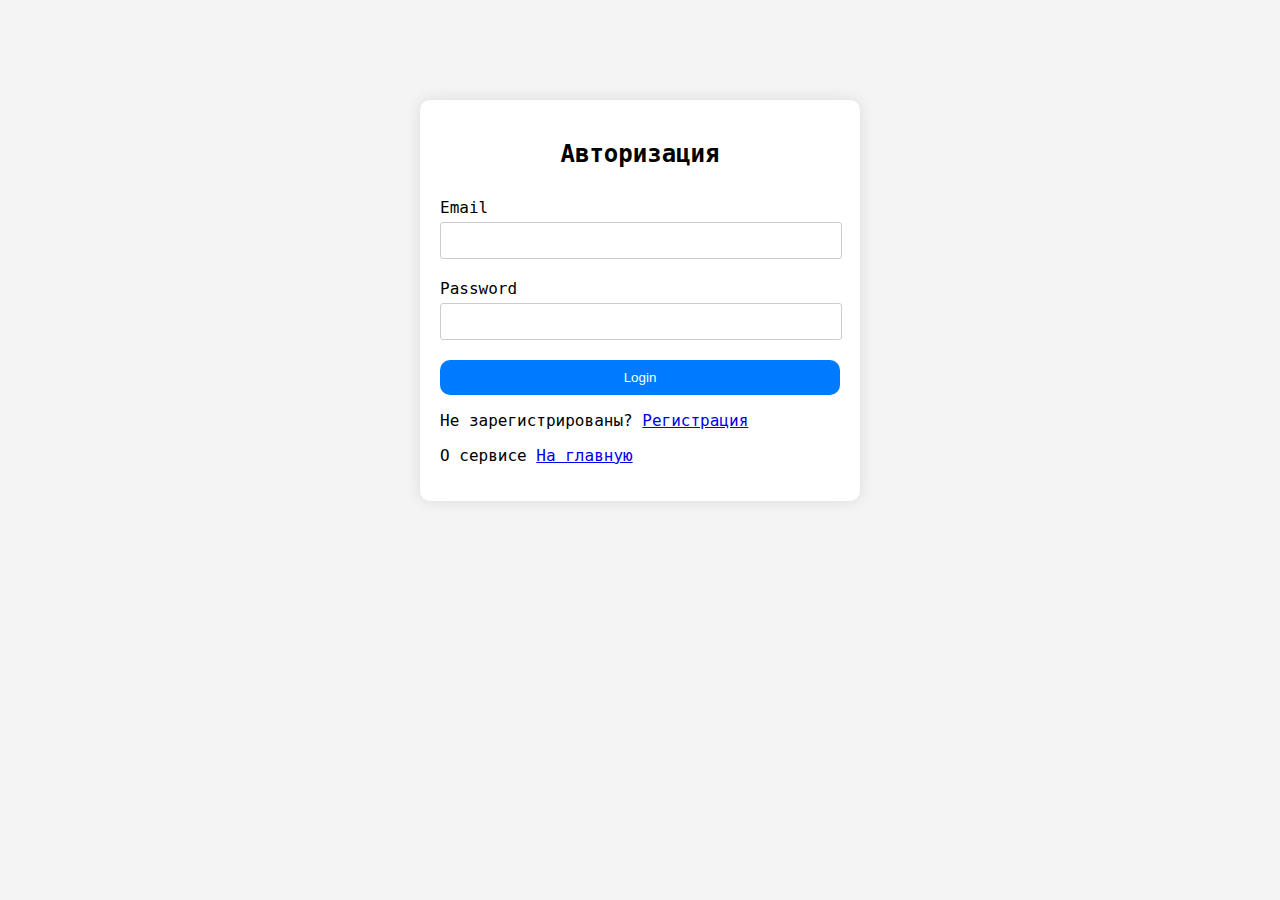
<file: views/login.html>
<!DOCTYPE html>
<html lang="en">
<head>
    <meta charset="UTF-8">
    <meta name="viewport" content="width=device-width, initial-scale=1.0">
    <title>login</title>
    <link rel="stylesheet" href="static/css/styles.css">
</head>
<body>
<div class="container">
    <h2>Авторизация</h2>
    <form action="/login" method="POST">
        <div class="form-group">
            <label for="email">Email</label>
            <input type="email" id="email" name="email" required>
        </div>
        <div class="form-group">
            <label for="password">Password</label>
            <input type="password" id="password" name="password" required>
        </div>
        <button type="submit" class="btn">Login</button>
    </form>
    <p>Не зарегистрированы? <a href="/register">Регистрация</a></p>
    <p>О сервисе <a href="/">На главную</a></p>
</div>
</body>
</html>
</file>
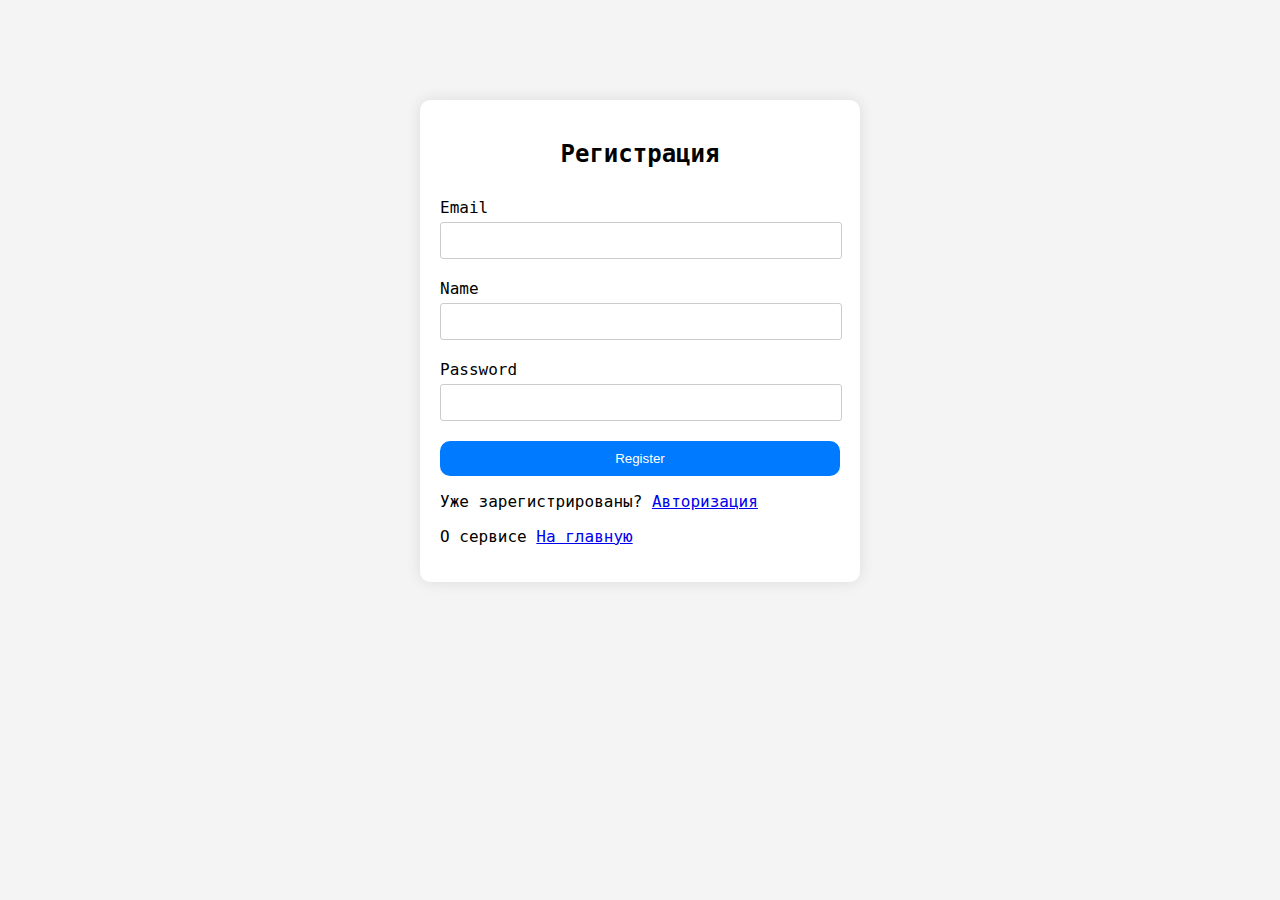
<file: views/register.html>
<!DOCTYPE html>
<html lang="en">
<head>
    <meta charset="UTF-8">
    <meta name="viewport" content="width=device-width, initial-scale=1.0">
    <title>register</title>
    <link rel="stylesheet" href="static/css/styles.css">
</head>
<body>
<div class="container">
    <h2>Регистрация</h2>
    <form action="/register" method="POST">
        <div class="form-group">
            <label for="email">Email</label>
            <input type="email" id="email" name="email" required>
        </div>
        <div class="form-group">
            <label for="name">Name</label>
            <input type="text" id="name" name="name" required>
        </div>
        <div class="form-group">
            <label for="password">Password</label>
            <input type="password" id="password" name="password" required>
        </div>
        <button type="submit" class="btn">Register</button>
    </form>
    <p>Уже зарегистрированы? <a href="/login">Авторизация</a></p>
    <p>О сервисе <a href="/">На главную</a></p>
</div>
</body>
</html>
</file>
<file: views/static/css/styles.css>
body {
    font-family: "Roboto Mono", monospace;
    margin: 0;
    padding: 0;
    background-color: #f4f4f4;
}

.roboto-mono {
    font-family: "Roboto Mono", monospace;
    font-optical-sizing: auto;
    font-weight: 500;
    font-style: normal;
}

.container {
    max-width: 400px;
    margin: 100px auto;
    background-color: #fff;
    padding: 20px;
    border-radius: 10px;
    box-shadow: 0px 0px 15px rgba(0, 0, 0, 0.1);
}

h2 {
    text-align: center;
    margin-bottom: 30px;
}

.form-group {
    margin-bottom: 20px;
}

.form-group label {
    display: block;
    margin-bottom: 5px;
}

.form-group input {
    width: calc(100% - 20px); /* Уменьшаем ширину поля ввода на 20px для создания отступа справа */
    margin-right: 20px;
    padding: 10px;
    border: 1px solid #ccc;
    border-radius: 3px;
}

.btn {
    display: block;
    width: 100%;
    padding: 10px;
    background-color: #007bff;
    color: #fff;
    border: none;
    border-radius: 10px;
    cursor: pointer;
    transition: background-color 0.3s;
}

.btn:hover {
    background-color: #0056b3;
}
</file>
